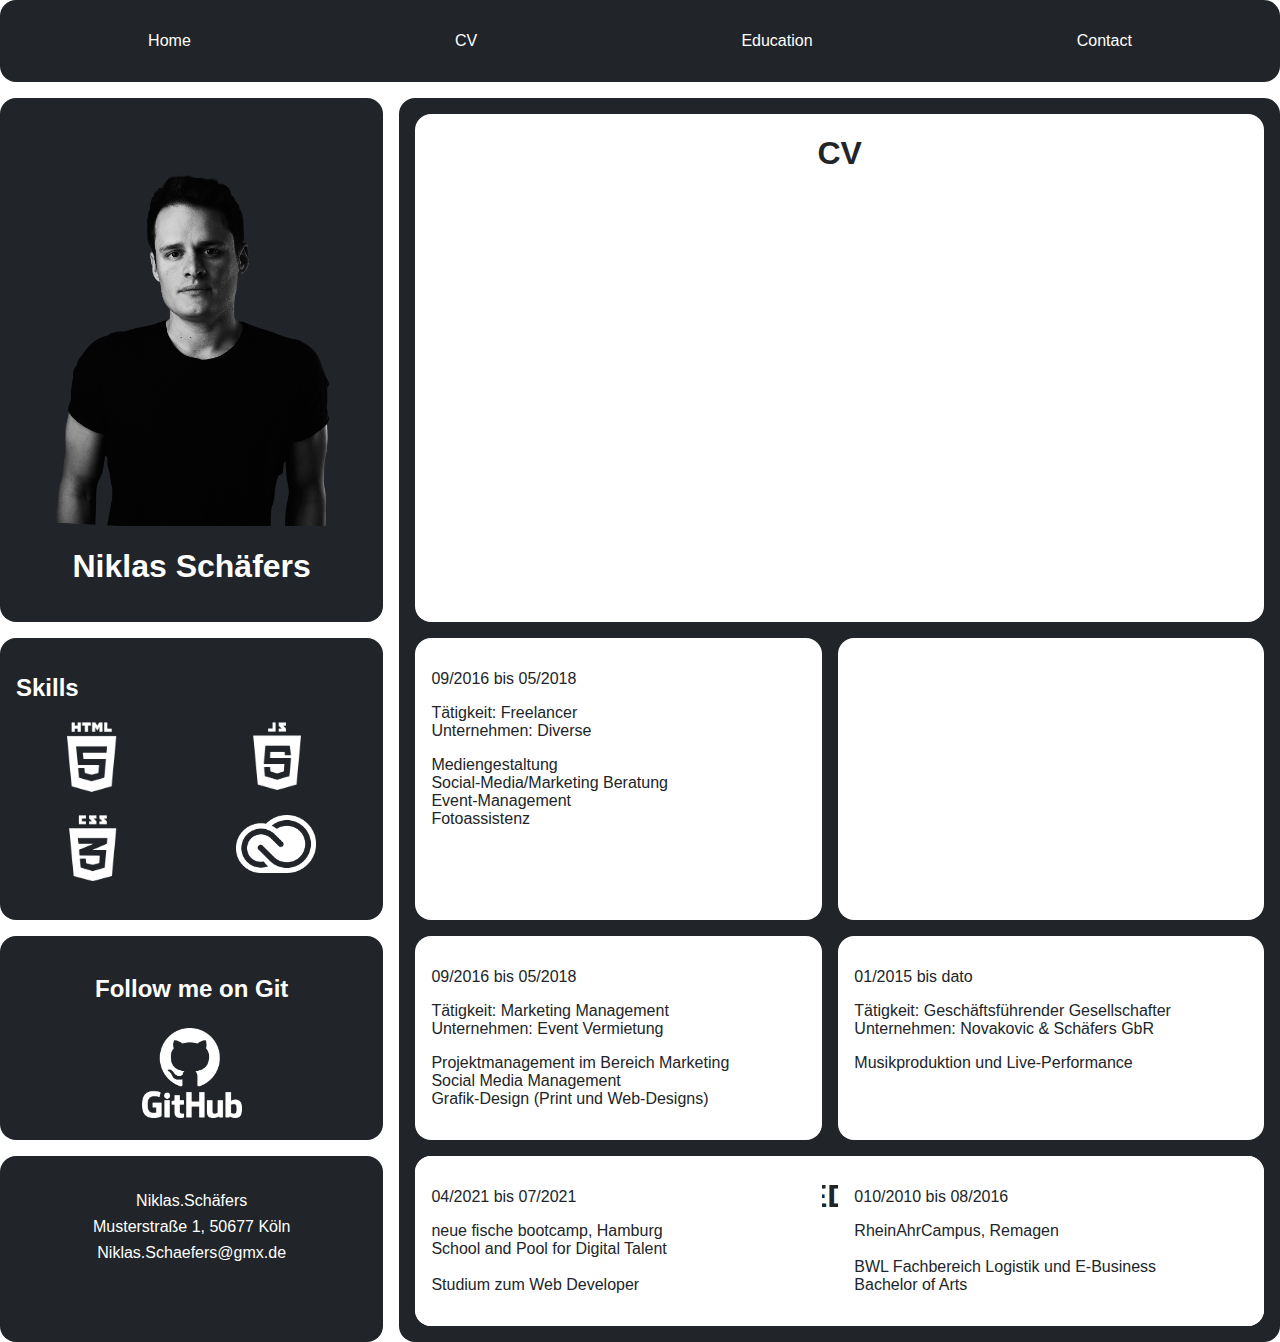
<file: index.html>
<!DOCTYPE html>
<html lang="en">
  <head>
    <meta charset="UTF-8" />
    <meta http-equiv="X-UA-Compatible" content="IE=edge" />
    <meta name="viewport" content="width=device-width, initial-scale=1.0" />
    <link href="styles.css" rel="stylesheet" />
    <link rel="icon" href="./Dateien/icon-n.png" type="image/icon type" />
    <title>Portfolio</title>
  </head>
  <body>
    <div class="wrapper">
      <div class="box header">
        <ul>
          <li><a href="./index.html">Home</a></li>
          <li><a href=".">CV</a></li>
          <li><a href="#edu">Education</a></li>
          <li><a href="#contactdetails">Contact</a></li>
        </ul>
      </div>
      <div class="box leftcolumns">
        <img
          src="./Dateien/niklas.png"
          width="300em"
          alt="portrait von niklas"
        />
        <h1>Niklas Schäfers</h1>
      </div>
      <div class="box skills">
        <h2>Skills</h2>
        <ul>
          <li>
            <a href="https://en.wikipedia.org/wiki/HTML"
              ><img src="./Dateien/html.png" width="50em" alt="html-logo"
            /></a>
          </li>
          <li>
            <a href="https://www.javascript.com/"
              ><img src="./Dateien/js.png" width="50em" alt="javescipt-logo" />
            </a>
          </li>
          <li>
            <a href="https://reactjs.org/"
              ><img src="./Dateien/css.png" width="50em" alt="react" />
            </a>
          </li>
          <li>
            <a href="https://www.adobe.com/de/creativecloud.html"
              ><img src="./Dateien/cc.png" width="80em" alt="creative-logo" />
            </a>
          </li>
        </ul>
      </div>
      <div class="box leftcolumns">
        <h2>Follow me on Git</h2>
        <a href="https://github.com/Niklas-Schaefers"
          ><img src="./Dateien/github.png" width="100em" alt="github-logo" />
        </a>
      </div>
      <div class="box mainbox">
        <div class="box full-colum">
          <h1>CV</h1>
        </div>
        <div class="box upleft">
          <p>09/2016 bis 05/2018</p>
          <p>Tätigkeit: Freelancer<br />Unternehmen: Diverse <br /></p>
          <ul>
            <li>Mediengestaltung</li>
            <li>Social-Media/Marketing Beratung</li>
            <li>Event-Management</li>
            <li>Fotoassistenz</li>
          </ul>
        </div>
        <div class="box upright"></div>
        <div class="box centerleft">
          <p>09/2016 bis 05/2018</p>
          <p>
            Tätigkeit: Marketing Management<br />Unternehmen: Event Vermietung
            <br />
          </p>
          <ul>
            <li>Projektmanagement im Bereich Marketing</li>
            <li>Social Media Management</li>
            <li>Grafik-Design (Print und Web-Designs)</li>
          </ul>
        </div>
        <div class="box centerright">
          <p>01/2015 bis dato</p>
          <p>
            Tätigkeit: Geschäftsführender Gesellschafter<br />Unternehmen:
            Novakovic & Schäfers GbR
          </p>
          <ul>
            <li>Musikproduktion und Live-Performance</li>
          </ul>
        </div>
        <div class="box full-colum">
          <h1>EDU</h1>
        </div>
        <div class="box bottomleft">
          <p>04/2021 bis 07/2021</p>
          <ul>
            <li>
              neue fische bootcamp, Hamburg<br />
              School and Pool for Digital Talent<br />
            </li>
            <li><br />Studium zum Web Developer</li>
          </ul>
        </div>
        <div class="box bottomright">
          <p>010/2010 bis 08/2016</p>
          <ul>
            <li>RheinAhrCampus, Remagen</li>
            <li><br />BWL Fachbereich Logistik und E-Business<br /></li>
            <li>Bachelor of Arts</li>
          </ul>
        </div>
      </div>
      <div class="box footer">
        <ul>
          <li>
            <a href="./first-try.html">Niklas.Schäfers</a>
          </li>
          <li>
            <a
              href="https://www.google.com/maps/d/viewer?mid=11gQVWOGYNc6qwz_icrHC0R3rOAQ&ll=50.931549507079374%2C6.918640000000034&z=13"
              >Musterstraße&nbsp;1,&nbsp;50677&nbsp;Köln</a
            >
          </li>
          <li>
            <a href="mailto:Niklas.Schaefers@gmx.de">Niklas.Schaefers@gmx.de</a>
          </li>
        </ul>
      </div>
    </div>
  </body>
</html>
</file>
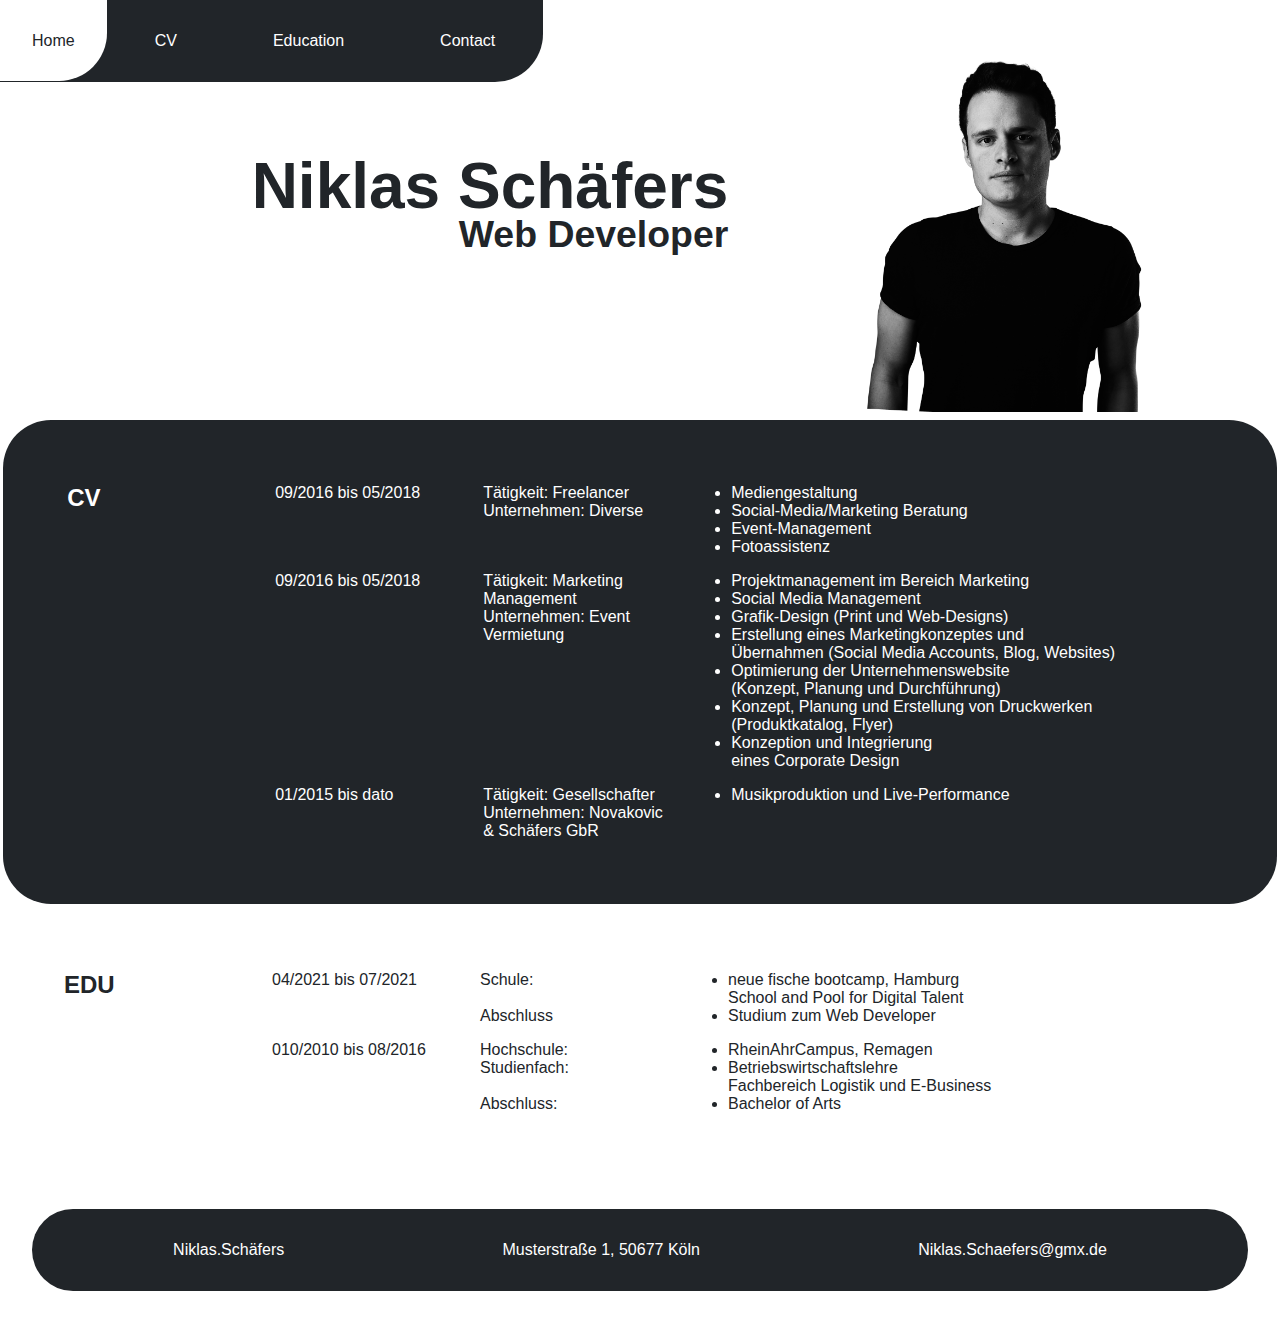
<file: first-try.html>
<!DOCTYPE html>
<html lang="en">
  <head>
    <meta charset="UTF-8" />
    <meta http-equiv="X-UA-Compatible" content="IE=edge" />
    <meta name="viewport" content="width=device-width, initial-scale=1.0" />
    <link href="firsttry.css" rel="stylesheet" />
    <link rel="icon" href="./Dateien/icon-n.png" type="image/icon type" />
    <title>Portfolio</title>
  </head>
  <body>
    <header>
      <div>
        <ul id="navbar">
          <li><a href="./first-try.html">Home</a></li>
          <li><a href="#cv">CV</a></li>
          <li><a href="#edu">Education</a></li>
          <li><a href="#contactdetails">Contact</a></li>
        </ul>
      </div>
    </header>
    <section>
      <div class="content">
        <div class="item-header">
          <h1>Niklas&nbsp;Schäfers</h1>
          <h3 id="cv">Web&nbsp;Developer</h3>
        </div>
        <div class="item-photo">
          <img
            src="./Dateien/niklas.png"
            width="300em"
            alt="portrait von niklas"
          />
        </div>
      </div>
      <div class="container1">
        <section><h2>CV</h2></section>
        <section class="item1">
          <p>09/2016 bis 05/2018</p>
        </section>
        <section class="item2">
          <p>Tätigkeit: Freelancer<br />Unternehmen: Diverse <br /></p>
        </section>
        <section class="item3">
          <ul>
            <li>Mediengestaltung</li>
            <li>Social-Media/Marketing Beratung</li>
            <li>Event-Management</li>
            <li>Fotoassistenz</li>
          </ul>
        </section>
        <!-- </div>
      <div class="item2"> -->
        <section class="item1">
          <p>09/2016 bis 05/2018</p>
        </section>
        <section class="item2">
          <p>
            Tätigkeit: Marketing Management<br />Unternehmen: Event Vermietung
            <br />
          </p>
        </section>
        <section class="item3">
          <ul>
            <li>Projektmanagement im Bereich Marketing</li>
            <li>Social Media Management</li>
            <li>Grafik-Design (Print und Web-Designs)</li>
            <li>
              Erstellung eines Marketingkonzeptes und <br />Übernahmen (Social
              Media Accounts, Blog, Websites)
            </li>
            <li>
              Optimierung der Unternehmenswebsite <br />(Konzept, Planung und
              Durchführung)
            </li>
            <li>
              Konzept, Planung und Erstellung von Druckwerken
              <br />(Produktkatalog, Flyer)
            </li>
            <li>Konzeption und Integrierung <br />eines Corporate Design</li>
          </ul>
        </section>
        <section class="item1">
          <p>01/2015 bis dato</p>
        </section>
        <section class="item2">
          <p>
            Tätigkeit: Gesellschafter<br />Unternehmen: Novakovic & Schäfers GbR
          </p>
        </section>
        <section class="item3">
          <ul>
            <li>Musikproduktion und Live-Performance</li>
          </ul>
        </section>
      </div>
      <div class="container2">
        <section><h2>EDU</h2></section>
        <section class="item1">
          <p>04/2021 bis 07/2021</p>
        </section>
        <section class="item2">
          <p>Schule: <br /><br />Abschluss</p>
        </section>
        <section class="item3">
          <ul>
            <li>
              neue fische bootcamp, Hamburg<br />
              School and Pool for Digital Talent
            </li>
            <li>Studium zum Web Developer</li>
          </ul>
        </section>
        <section class="item1">
          <p>010/2010 bis 08/2016</p>
        </section>
        <section class="item2">
          <p>Hochschule: <br />Studienfach: <br /><br />Abschluss:</p>
        </section>
        <section class="item3">
          <ul>
            <li>RheinAhrCampus, Remagen</li>
            <li>
              Betriebswirtschaftslehre<br />
              Fachbereich Logistik und E-Business<br />
            </li>
            <li>Bachelor of Arts</li>
          </ul>
        </section>
      </div>
      <div class="container3">
        <ul id="contactdetails">
          <li>
            <a href="./index.html">Niklas.Schäfers</a>
          </li>
          <li>
            <a
              href="https://www.google.com/maps/d/viewer?mid=11gQVWOGYNc6qwz_icrHC0R3rOAQ&ll=50.931549507079374%2C6.918640000000034&z=13"
              >Musterstraße&nbsp;1,&nbsp;50677&nbsp;Köln</a
            >
          </li>
          <li>
            <a href="mailto:Niklas.Schaefers@gmx.de">Niklas.Schaefers@gmx.de</a>
          </li>
        </ul>
      </div>
    </section>
  </body>
</html>
</file>
<file: styles.css>
*,
*:before,
*:after {
  box-sizing: border-box;
}
body {
  margin: 0em;
}

ul {
  padding: 0em;
  list-style-type: none;
}

.wrapper {
  display: grid;
  gap: 1em;
  background-color: white;
  color: #212529;
}

.box {
  background-color: #212529;
  color: white;
  border-radius: 1em;
  padding: 1em;
  font-size: 1em;
  font-family: sans-serif;
}

.box .box {
  background-color: white;
  color: #212529;
}

h2,
h1 {
  place-items: center;
}

.header {
  grid-column: 1 / 5;
}
.header ul {
  display: grid;
  grid-template-columns: repeat(4, auto);
  text-align: center;
  overflow: hidden;
  font-size: 1em;
}

li a {
  text-decoration: none;
  color: white;
}

li a:hover {
  background-color: white;
  color: #212529;
}

.skills ul {
  display: grid;
  grid-template-columns: repeat(2, auto);
  grid-template-rows: repeat(2, auto);
  text-align: center;
  gap: 1em;
  overflow: hidden;
  font-size: 1em;
}

.mainbox {
  grid-column: 2 / 5;
  grid-row: 2 / 6;
  display: grid;
  gap: 1em;
  grid-template-rows: subgrid;
}

.full-colum {
  grid-column: 1/3;
  text-align: center;
  line-height: 0.4vw;
}

.footer ul {
  text-align: center;
  font-size: 1em;
  line-height: 2vw;
}

.leftcolumns {
  display: grid;
  place-items: center;
}
</file>
<file: firsttry.css>
*,
*:before,
*:after {
  box-sizing: border-box;
}

body {
  margin: 0px;
  background-color: white;
  color: #212529;
  font-family: sans-serif;
  display: grid;
}
.content {
  display: grid;
  grid-column: 1;
  grid-row: 2;
}

.item-header {
  grid-row: 2;
  line-height: 0.4vw;
  font-size: 2em;
  text-align: right;
}

.item-photo {
  grid-column: 2;
  grid-row: span 3;
  justify-self: center;
  align-self: center;
}

.container3 {
  grid-row: 5;
  grid-column: 1/3;
  padding: 2em;
  background-color: white;
  color: #212529;
  border-bottom-right-radius: 3em;
}
.container3:hover {
  background-color: white;
  color: #212529;
}

#navbar {
  display: grid;
  grid-template-columns: repeat(4, auto);
  position: fixed;
  list-style-type: none;
  margin: 0;
  text-align: center;
  padding: 2em 0em 2em 0em;
  background-color: #212529;
  border-bottom-right-radius: 3em;
}

#navbar li a {
  color: white;
  padding: 2em 3em;
  text-decoration: none;
}

#navbar li a:hover {
  background-color: white;
  color: #212529;
  padding: 2em;
  border-bottom-right-radius: 3em;
}

.container1 {
  display: grid;
  grid-template-columns: repeat(3, 15vw);
  align-content: left;
  grid-gap: 1em;
  margin: 0.2em;
  text-align: left;
  padding: 4em;
  color: white;
  background-color: #212529;
  border-radius: 3em;
}

.container2 {
  display: grid;
  grid-template-columns: repeat(3, 15vw);
  grid-gap: 1em;
  margin: 0;
  text-align: left;
  padding: 4em;
}

h2 {
  margin: 0em;
  grid-column: 1;
}

.item1 {
  grid-column: 2;
}

.item2 {
  grid-column: 3;
}

.item3 {
  grid-column: 4;
}

p,
ul {
  margin: 0;
}

#contactdetails {
  display: grid;
  grid-template-columns: repeat(3, auto);
  list-style-type: none;
  margin: 0;
  text-align: center;
  padding: 2em;
  overflow: hidden;
  background-color: #212529;
  border-radius: 3em;
}

#contactdetails li a {
  color: white;
  text-decoration: none;
  padding: 2em;
}

#contactdetails li a:hover {
  background-color: white;
  color: #212529;
}
</file>
